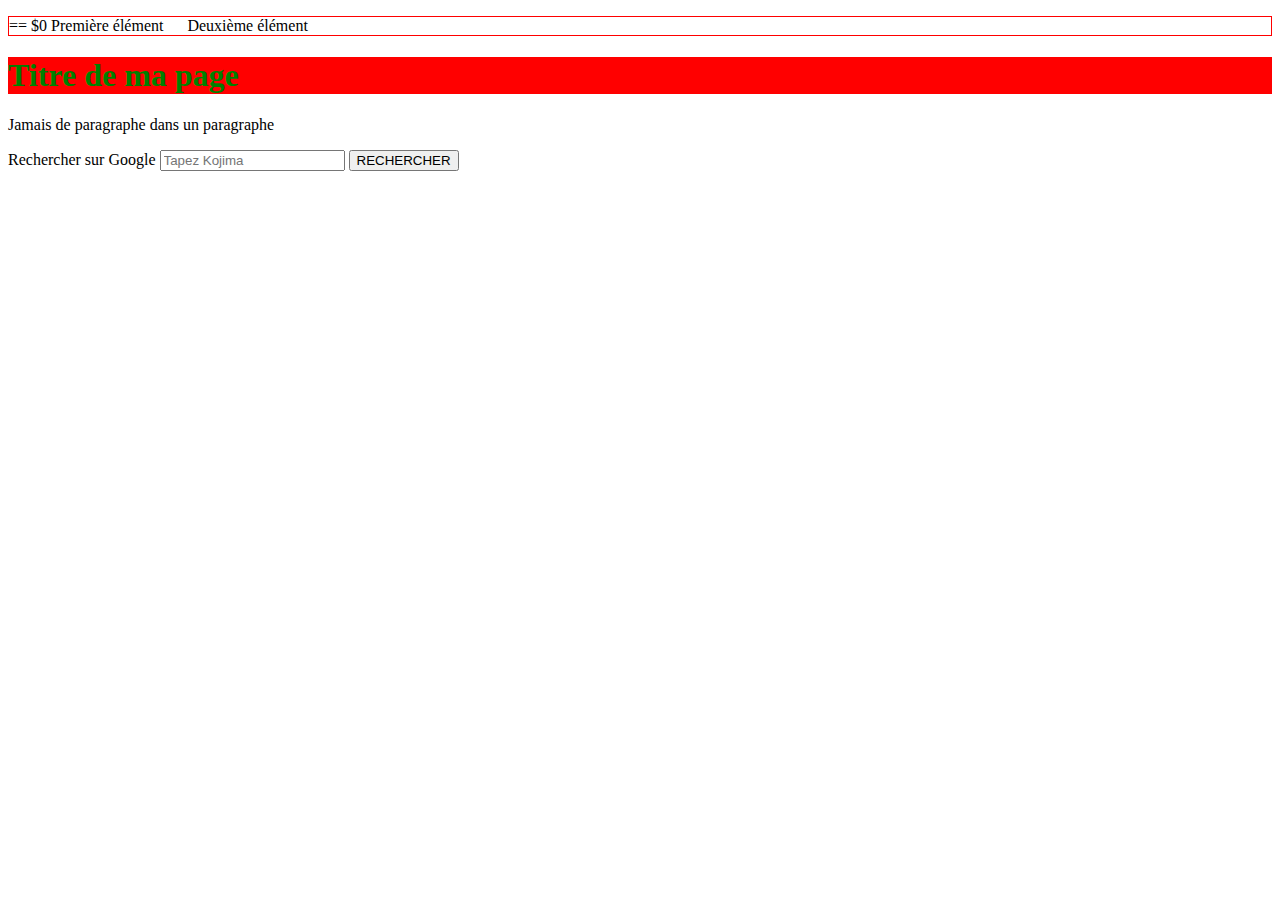
<file: index.html>
<!DOCTYPE html>
<!--le doctype : indique le langage utilisé. Ici, html veut dire HTML5-->

<html>
    <head>
        <!--le titre d'un site est un élément obligatoire-->
        <title>Exemple de site</title>
        <link rel="stylesheet" href="styles/form.css">

       
        <!--encodage de ma page, permet de séléctionner la table des caractères-->
        <meta charset="UTF-8">
    </head>
    <body>
        <ul> == $0
             <li>
                 <a href=""></a>Première élément</li>
            <li>Deuxième élément</li>
        </ul>
        
        <!-- SEO : référencement google. Une balise h1 par page-->
        <h1>Titre de ma page</h1>
        <!--dans un bloc, on peut mettre des blocs ou des inlines.  A vide, hauteur 0px, largeur égale à celle du parent. 
        Contenu : hauteur des contenus, largeur du parent.-->
        <!-- dans une inline, on ne peut y mettre que des inlines. A vide 0px de hauteur et largeur. 
            Contenus : hauteur et largeur des contenus -->
        <!-- balise bloc -->    
        <div></div>
        <section></section>
        <!--balise inline-->
        <span></span>
        <!--impossible de mettre de paragraphe dans un paragraphe-->
        <p>Jamais de paragraphe dans un paragraphe</p>
        
        <!--méthode GET, veut dire que l'ont veur récupérer une ressource (page html, image...-->
        <form method="GET" action="https://www.google.com/search">
            <label for="recherche-google">Rechercher sur Google</label>
            <input id="recherche-google" type="text" name="q" placeholder="Tapez Kojima">
            <input type="submit" value="RECHERCHER">
        </form>

        <!-- nous pouvons imaginer que Google a fabriqué une fonction function search(String q)
        function search(String q) {
            // code de Google
        }
        -->
        <img > 
    </body>


</html>
</file>
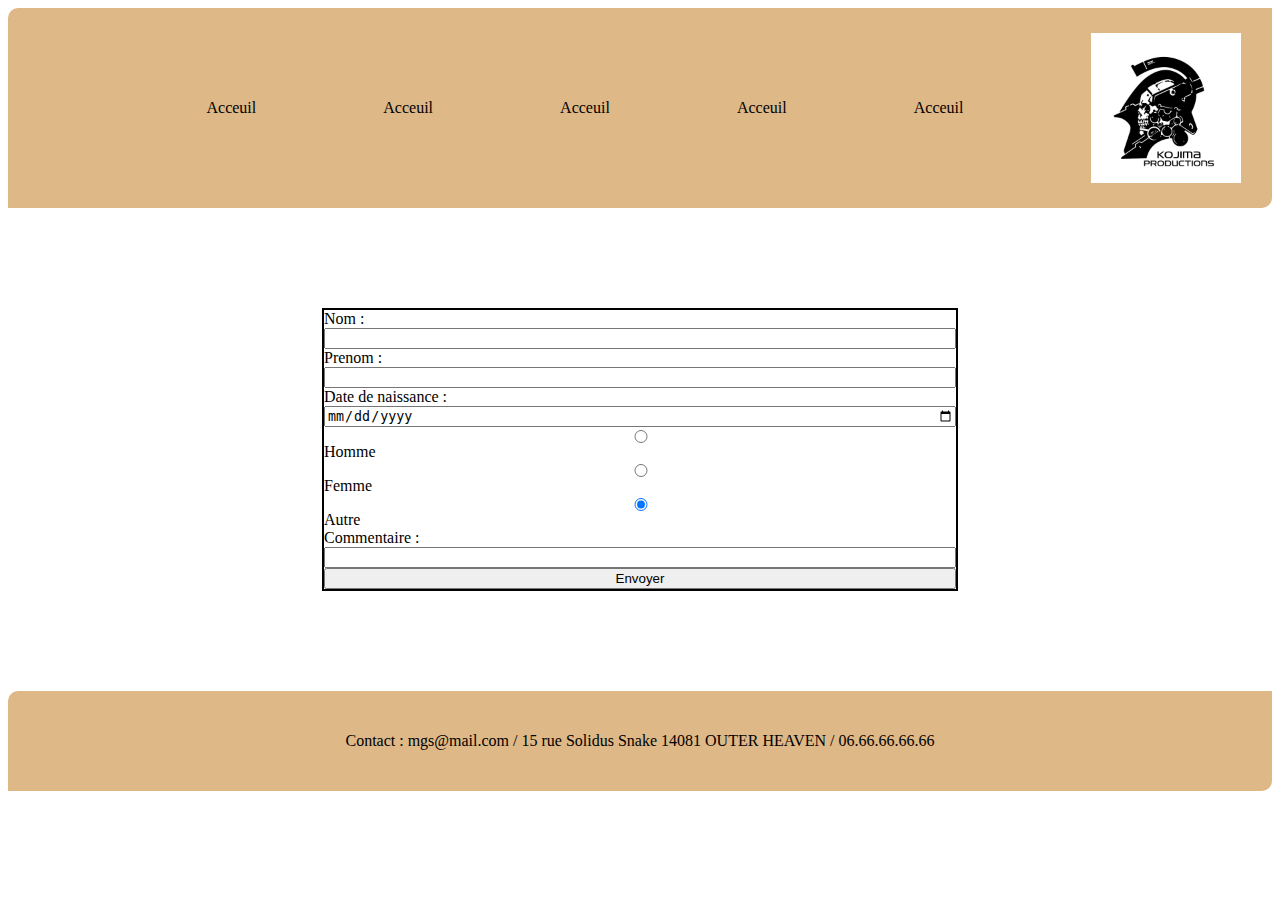
<file: exo1-2.html>
<!DOCTYPE html>
<html>

        <head>
                <meta charset="utf-8">
                <title>AVEC PLEIN DE JOLIES COULEURS</title>
                <link rel="stylesheet" href="exo1-2.css">
            </head>

            <body>
                    <div id="menu">
                            <nav>
                           
                               <ul>
                                   <li>Acceuil</li>
                                   <li>Acceuil</li>
                                   <li>Acceuil</li>
                                   <li>Acceuil</li>
                                   <li>Acceuil</li>  
                               </ul>
                               <img id="logo" src="unnamed.jpg">
               
                           </nav>
                    </div>

                    <form method="post">
                            <label for="NOM">Nom :</label>
                            <input type="text" id="NOM" name="user_name">

                            <label for="PRENOM">Prenom :</label>
                            <input type="text" id="PRENOM" name="user_firstname">

                            <label for="DATE DE NAISSANCE">Date de naissance :</label>
                            <input type="date" id="date-naissance" name="user_birthdate">

                            <input type="radio" id="Homme" name="drone" value="Homme" checked>
                            <label for="Homme">Homme</label>
                            <input type="radio" id="Femme" name="drone" value="Femme" checked>
                            <label for="Femme">Femme</label>
                            <input type="radio" id="Autre" name="drone" value="Autre" checked>
                            <label for="Autre">Autre</label>

                            <label for="Commentaire">Commentaire :</label>
                            <input type="text" id="Commentaire" name="user_comment">

                            <input type="submit" value="Envoyer">
                    
                    </form>

            </body>

            <footer>

                    <p>Contact : mgs@mail.com / 15 rue Solidus Snake 14081 OUTER HEAVEN / 06.66.66.66.66</p>

            </footer>
</html>
</file>
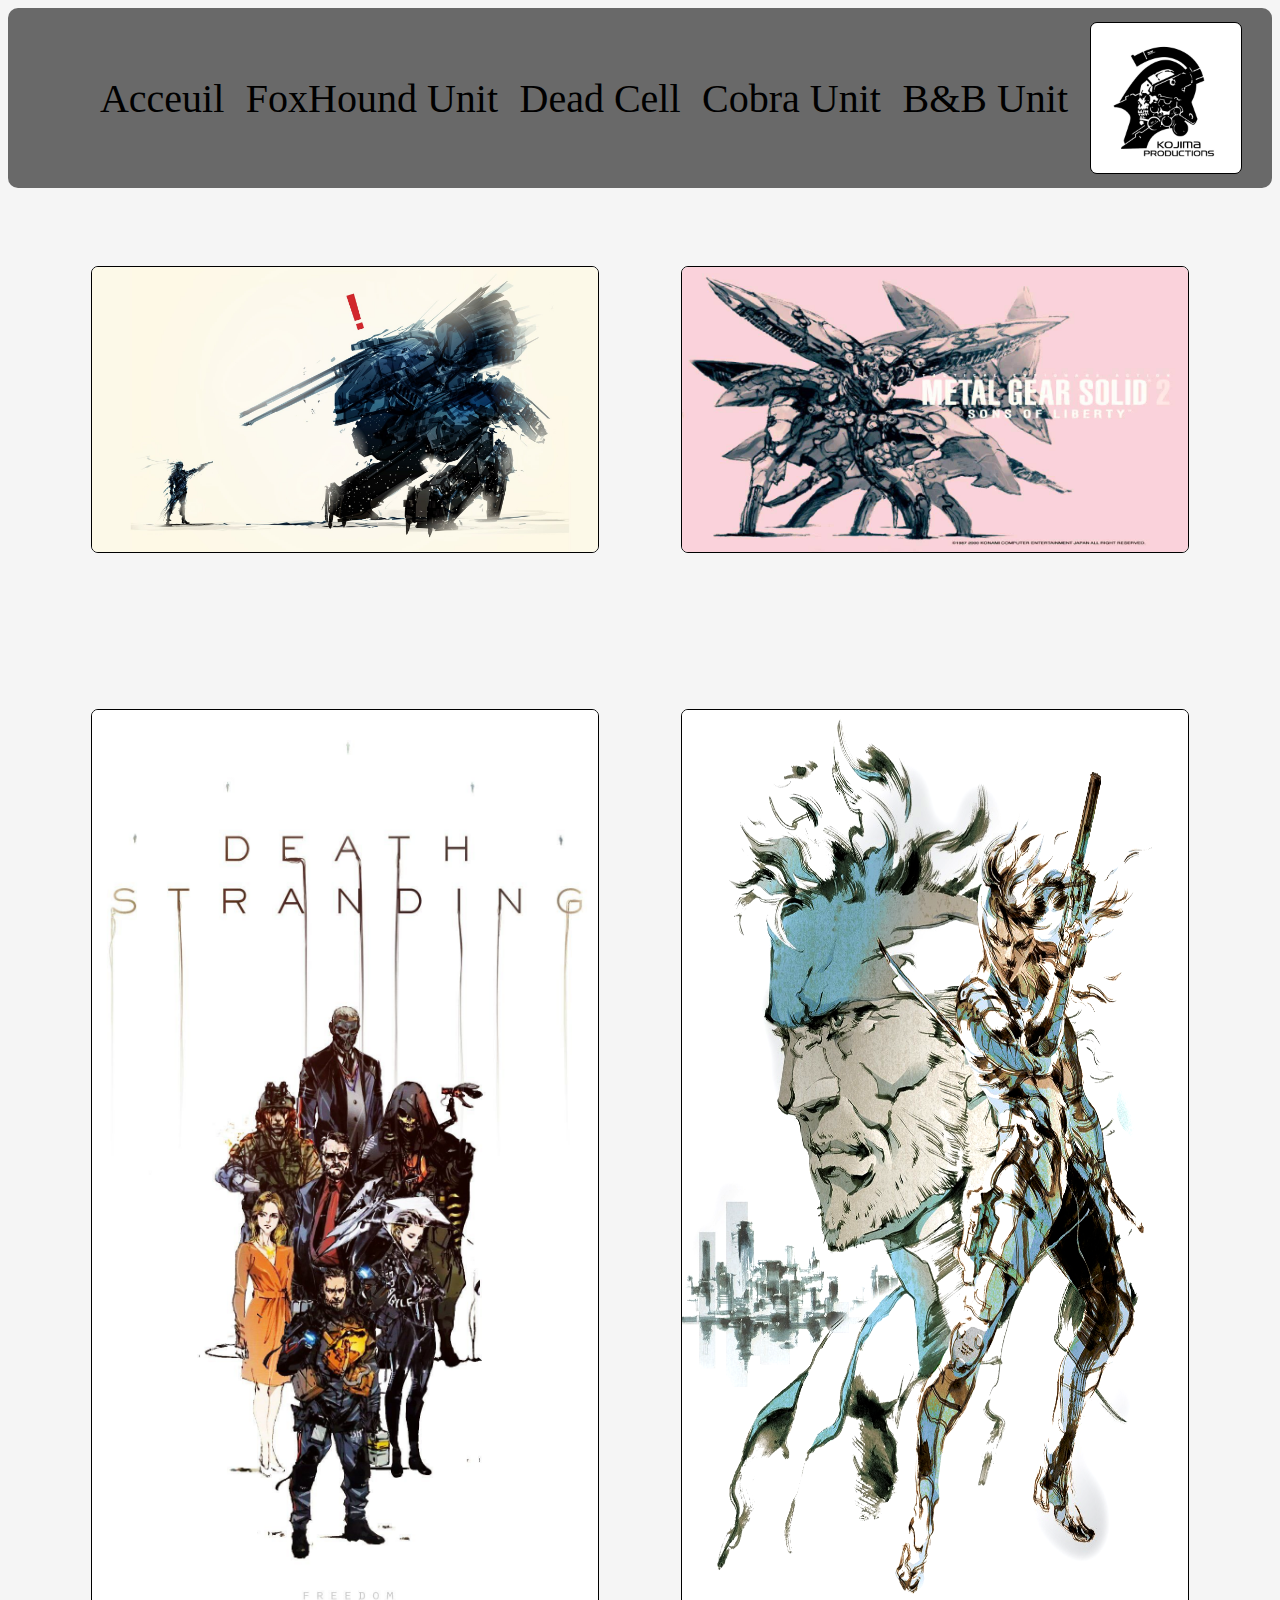
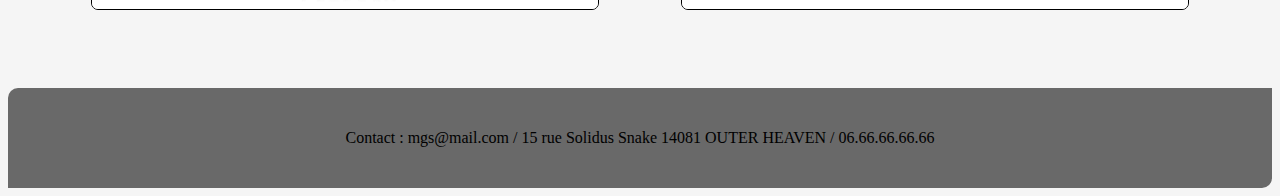
<file: exo1.html>
<!DOCTYPE html>
<html lang="fr">
    <head>
        <meta charset="utf-8">
        <title>AVEC PLEIN DE JOLIES COULEURS</title>
        <link rel="stylesheet" href="exo1.css">
    </head>
    <body>
        
        <div id="menu">
             <nav>
            
                <ul>
                    <li>Acceuil</li>
                    <li>FoxHound Unit <a href="foxhoundunit.html"></a></li>
                    <li>Dead Cell</li>
                    <li>Cobra Unit</li>
                    <li>B&B Unit</li>  
                </ul>
                <img id="logo" src="unnamed.jpg">

            </nav>
        </div>
           
        <div id="tab-img">
            
            <div id="first-row">
                <img onclick="on()" src="metal-gear-rex-solid-snake-duel-wallpaper.jpeg" id="trigger">
                <img src="maxresdefault.jpg">
            </div>  
            <div id="ALERT" onclick="off()">
                 <img src="1126421_metal-gear-exclamation-png.jpg" id="ALERTIMG">
            </div>
            <audio id="playalert">
                    <source src="Metal-Gear-Alert-Sound-Effect (320  kbps) (Ruswap.Com).mp3"/>
                    <source src="audio/beep.ogg"/>

            </audio>
            <div id="second-row">
                <img src="6d0cf3cbe7ecc5b98666c560401b5afe.jpg">
                <img src="KsCni2W.png">
            
            </div>      

        </div>
        
       <script type="text/javascript" src="exo1.js"></script> 
            
    </body>
    <footer>
        <p>Contact : mgs@mail.com / 15 rue Solidus Snake 14081 OUTER HEAVEN / 06.66.66.66.66</p>
    </footer>
</html>
</file>
<file: styles/form.css>
/* style pour mon formulaire*/

h1 {
    
    color: green;
    background-color: red;
}

/* les <li> contenus dans les balises ul */
ul li {
    /* retire les points devant les listes */
    list-style-type: none;
    
    /* 
    display : force un comportement 
    inline : on peut poser les éléments cote à cote
    block : on peut modifier la taille 
    */ 
    display: inline-block;
    /* je veux une marge à droite de 20 px*/
    margin-right: 20px;
}

ul {
    border: 1px solid red;
    /* je ne veux pas de bordure extérieure*/
    padding: 0px;
}

a:hover {
    color: bisque;
}
</file>
<file: exo1-2.css>
nav {
    display: flex;
    justify-content: center; 
    width:100%;
    height:200px;
    background-color: burlywood;
    flex-direction: row;
    align-items: center;
    -moz-border-radius:10px 0;
    -webkit-border-radius:10px 0;
    border-radius:10px 0;
}

#logo {
    max-width: 150px;
    height: 150px;
    align-items: center;
}

ul {
    display: flex;
    flex-direction: row;
    justify-content: space-evenly;
    width: 80%;
    align-items: center;
}

li {
    display: flex;
    flex-direction: row;
    justify-content: center;
    font-style: bold;
}

footer {
    background-color: burlywood;
    height: 100px;
    width: 100%;
    -moz-border-radius:10px 0;
    -webkit-border-radius:10px 0;
    border-radius:10px 0;
    display: flex;
    justify-content: center;
    align-items: center;
}

form {
    display: flex;
    align-content: center;
    flex-direction: column;
    width: 50%;
    justify-content: center;
    margin: auto;
    border: solid 2px black;
    margin-top: 100px;
    margin-bottom: 100px; 
}
</file>
<file: exo1.css>
li {
    display: flex;
    flex-direction: row;
    justify-content: center;
    font-style: bold;
    font-size: 40px;

}
li:hover {

    color: rgb(185, 5, 5);
    font-size: 45px;
    transition-duration: 0.5s;

}

nav {
    display: flex;
    justify-content: center; 
    width:100%;
    height:180px;
    background-color: dimgray;
    flex-direction: row;
    align-items: center;
    -moz-border-radius:10px 0;
    -webkit-border-radius:10px 0;
    border-radius:10px;
}

ul {
    display: flex;
    flex-direction: row;
    justify-content: space-evenly;
    width: 80%;
    align-items: center;
}

#menu {
    display: flex;
    flex-wrap: nowrap;
    
}

img {
    max-width: 40%;
    height: auto;
    border: solid 1px black;
    -moz-border-radius:7px;
    -webkit-border-radius:7px;
    border-radius:7px;
}

#first-row {
    display: flex;
    justify-content: center;
    justify-content: space-evenly;

}

#second-row {
    display: flex;
    justify-content: center;
    justify-content: space-evenly;

}

#logo {
    max-width: 150px;
    height: 150px;
    align-items: center;
}

#tab-img {
    display: flex;
    align-items: center;
    flex-wrap: wrap;
    height: 1500px;
    justify-content: space-evenly;
}
body {
    background-color: whitesmoke;
}

footer {
    background-color: dimgray;
    height: 100px;
    width: 100%;
    -moz-border-radius:10px 0;
    -webkit-border-radius:10px 0;
    border-radius:10px 0;
    display: flex;
    justify-content: center;
    align-items: center;
}

#ALERT {
    position: fixed; /* Sit on top of the page content */
    margin: auto;
    display: none; /* Hidden by default */
    width: 100%; /* Full width (cover the whole page) */
    height: 100%; /* Full height (cover the whole page) */
    top: 0; 
    left: 0;
    right: 0;
    bottom: 0;
    background-color: rgba(0,0,0,0.5); /* Black background with opacity */
    z-index: 2; /* Specify a stack order in case you're using a different order for other elements */
    cursor: pointer; /* Add a pointer on hover */
}

#ALERTIMG {
    width: auto;
    height: 100%;
    margin: auto;
    display: flex;
    justify-content: center;

}
</file>
